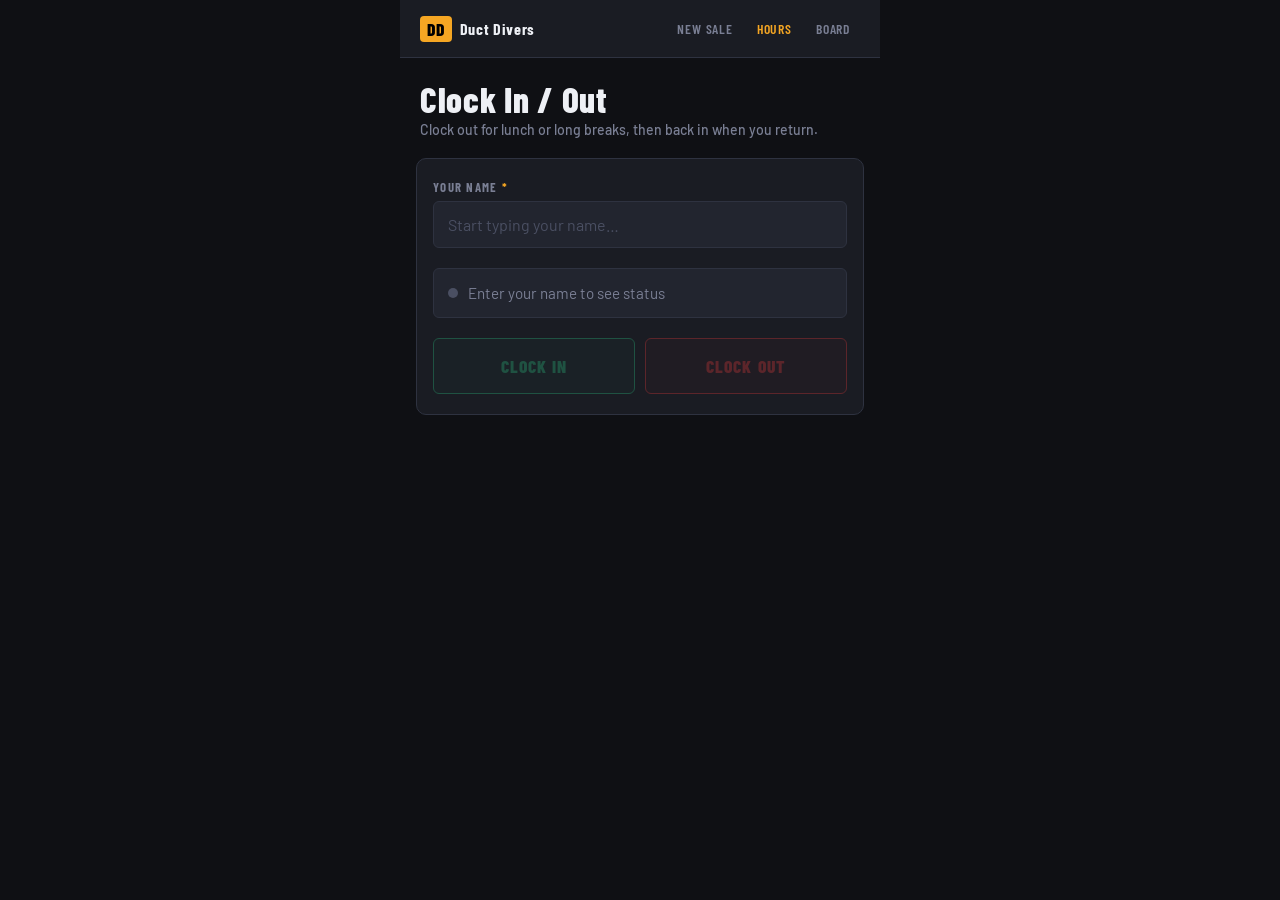
<file: hours.html>
<!DOCTYPE html>
<html lang="en">
<head>
  <meta charset="UTF-8" />
  <meta name="viewport" content="width=device-width, initial-scale=1.0" />
  <title>Duct Divers — Hours</title>
  <link rel="preconnect" href="https://fonts.googleapis.com" />
  <link href="https://fonts.googleapis.com/css2?family=Barlow+Condensed:wght@400;600;700;800&family=Barlow:wght@400;500;600&display=swap" rel="stylesheet" />
  <link rel="stylesheet" href="css/style.css" />
</head>
<body>

  <div class="app-shell">

    <nav class="nav">
      <div class="nav-logo">
        <span class="logo-mark">DD</span>
        <span class="logo-text">Duct Divers</span>
      </div>
      <div class="nav-links">
        <a href="index.html" class="nav-link">New Sale</a>
        <a href="hours.html" class="nav-link active">Hours</a>
        <a href="leaderboard.html" class="nav-link">Board</a>
      </div>
    </nav>

    <main class="main">
      <div class="page-header">
        <h1 class="page-title">Clock In / Out</h1>
        <p class="page-sub">Clock out for lunch or long breaks, then back in when you return.</p>
      </div>

      <div class="form-card">

        <!-- Salesman Name -->
        <div class="field-group">
          <label class="field-label" for="hoursName">Your Name <span class="req">*</span></label>
          <div class="autocomplete-wrap">
            <input class="field-input" type="text" id="hoursName" name="hoursName"
              placeholder="Start typing your name…" autocomplete="off" />
            <ul class="autocomplete-list" id="hoursSuggestions" role="listbox"></ul>
          </div>
          <span class="field-error" id="err-hoursName">Required</span>
        </div>

        <!-- Status display -->
        <div class="clock-status" id="clockStatus">
          <div class="status-dot" id="statusDot"></div>
          <span id="statusText">Enter your name to see status</span>
        </div>

        <!-- Action buttons -->
        <div class="clock-actions">
          <button type="button" class="btn-clock btn-clockin" id="btnClockIn" onclick="handleClockIn()">
            Clock In
          </button>
          <button type="button" class="btn-clock btn-clockout" id="btnClockOut" onclick="handleClockOut()">
            Clock Out
          </button>
        </div>

        <!-- Today's sessions -->
        <div class="sessions-section" id="sessionsSection" hidden>
          <h3 class="sessions-title">Today's Sessions</h3>
          <div id="sessionsList" class="sessions-list"></div>
          <div class="sessions-total" id="sessionsTotal"></div>
        </div>

      </div>

      <!-- Confirmation banner -->
      <div class="success-banner" id="hoursBanner" hidden>
        <span class="success-icon" id="hoursBannerIcon">✓</span>
        <div>
          <strong id="hoursBannerTitle">Clocked In!</strong>
          <p id="hoursBannerSub">Have a great shift.</p>
        </div>
      </div>

    </main>
  </div>

  <script src="js/config.js"></script>
  <script src="js/sheets.js"></script>
  <script src="js/hours.js"></script>
</body>
</html>
</file>
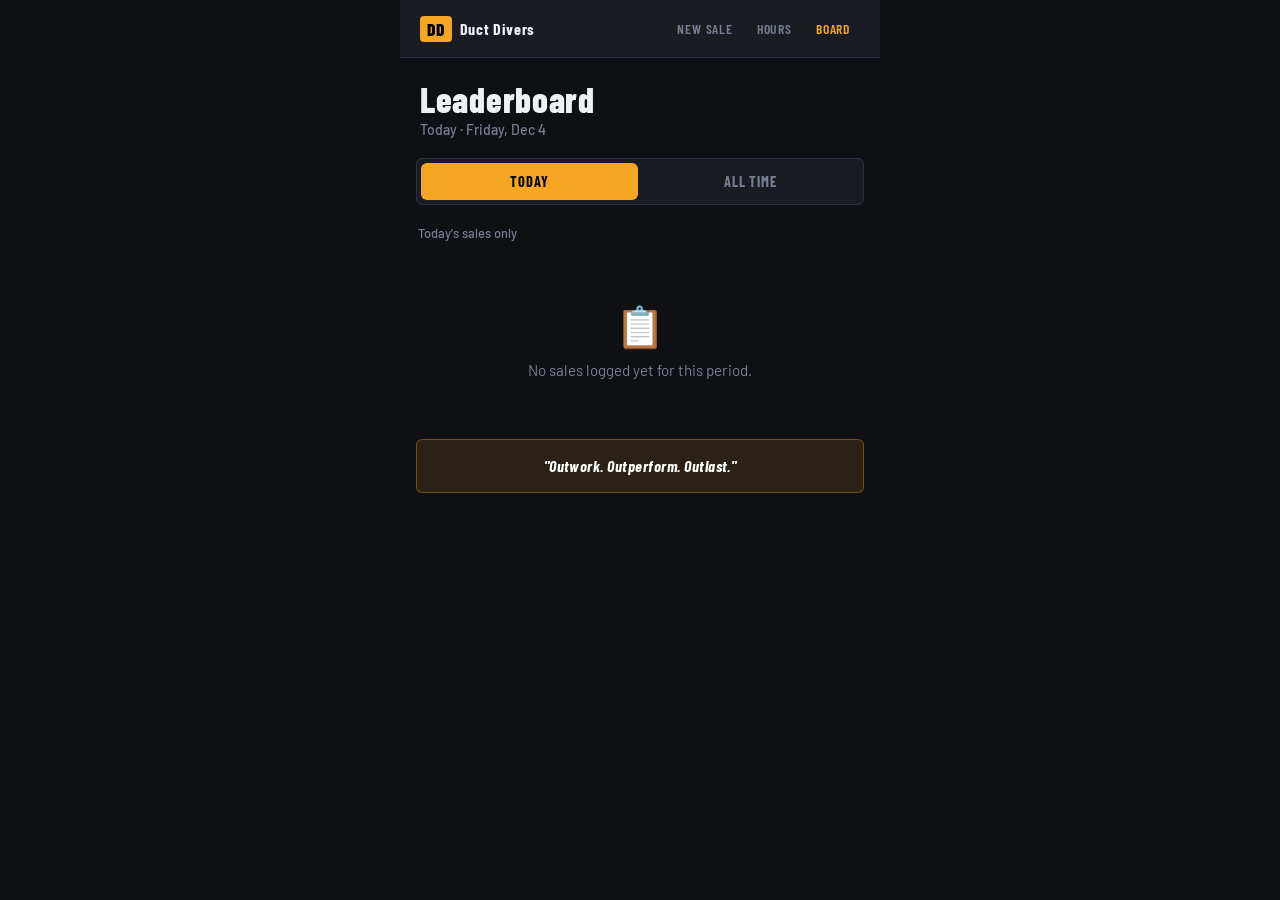
<file: leaderboard.html>
<!DOCTYPE html>
<html lang="en">
<head>
  <meta charset="UTF-8" />
  <meta name="viewport" content="width=device-width, initial-scale=1.0" />
  <title>Duct Divers — Leaderboard</title>
  <link rel="preconnect" href="https://fonts.googleapis.com" />
  <link href="https://fonts.googleapis.com/css2?family=Barlow+Condensed:wght@400;600;700;800&family=Barlow:wght@400;500;600&display=swap" rel="stylesheet" />
  <link rel="stylesheet" href="css/style.css" />
</head>
<body>

  <div class="app-shell">

    <nav class="nav">
      <div class="nav-logo">
        <span class="logo-mark">DD</span>
        <span class="logo-text">Duct Divers</span>
      </div>
      <div class="nav-links">
        <a href="index.html" class="nav-link">New Sale</a>
        <a href="hours.html" class="nav-link">Hours</a>
        <a href="leaderboard.html" class="nav-link active">Board</a>
      </div>
    </nav>

    <main class="main">

      <div class="page-header">
        <h1 class="page-title">Leaderboard</h1>
        <p class="page-sub">Today · <span id="todayDate"></span></p>
      </div>

      <!-- Toggle -->
      <div class="board-toggle">
        <button class="toggle-btn active" id="btnToday"   onclick="switchBoard('today')">Today</button>
        <button class="toggle-btn"        id="btnAllTime" onclick="switchBoard('alltime')">All Time</button>
      </div>

      <!-- Subtitle + last updated -->
      <div class="board-meta">
        <span class="board-subtitle" id="boardSubtitle">Today's sales only</span>
        <span class="last-updated"   id="lastUpdated"></span>
      </div>

      <!-- Loading spinner -->
      <div id="boardLoading" class="board-loading">
        <div class="spinner"></div>
        <span>Loading...</span>
      </div>

      <!-- Board content -->
      <div id="boardContent" class="board-content" hidden>
        <div class="podium"     id="podium"></div>
        <div class="board-list" id="boardList"></div>
      </div>

      <!-- Empty state -->
      <div id="boardEmpty" class="board-empty" hidden>
        <span class="empty-icon">📋</span>
        <p>No sales logged yet for this period.</p>
      </div>

      <!-- Motivational quote — always visible at bottom -->
      <div class="quote-bar" id="motivationalQuote"></div>

    </main>
  </div>

  <script src="js/config.js"></script>
  <script src="js/sheets.js"></script>
  <script src="js/leaderboard.js"></script>
</body>
</html>
</file>
<file: css/style.css>
/* ============================================================
   DUCT DIVERS SALES SYSTEM - STYLESHEET
   Mobile-first. Industrial/utilitarian aesthetic.
   ============================================================ */

:root {
  --bg:         #0f1014;
  --surface:    #1a1c23;
  --surface2:   #22252f;
  --border:     #2e3240;
  --accent:     #f5a623;
  --accent-dim: #c4831a;
  --green:      #2dce89;
  --red:        #f53c3c;
  --text:       #eef0f5;
  --text-muted: #7a7f94;
  --text-dim:   #4a4f62;
  --font-head:  'Barlow Condensed', sans-serif;
  --font-body:  'Barlow', sans-serif;
  --radius:     10px;
  --radius-sm:  6px;
}

*, *::before, *::after { box-sizing: border-box; margin: 0; padding: 0; }

html { font-size: 16px; -webkit-tap-highlight-color: transparent; }

body {
  background: var(--bg);
  color: var(--text);
  font-family: var(--font-body);
  min-height: 100dvh;
}

/* APP SHELL */
.app-shell {
  max-width: 480px;
  margin: 0 auto;
  min-height: 100dvh;
  display: flex;
  flex-direction: column;
}

/* NAV */
.nav {
  display: flex;
  align-items: center;
  justify-content: space-between;
  padding: 14px 20px;
  background: var(--surface);
  border-bottom: 1px solid var(--border);
  position: sticky;
  top: 0;
  z-index: 100;
}

.nav-logo {
  display: flex;
  align-items: center;
  gap: 8px;
}

.logo-mark {
  font-family: var(--font-head);
  font-weight: 800;
  font-size: 1.1rem;
  background: var(--accent);
  color: #000;
  padding: 2px 7px;
  border-radius: 4px;
  letter-spacing: 0.05em;
}

.logo-text {
  font-family: var(--font-head);
  font-weight: 700;
  font-size: 1rem;
  letter-spacing: 0.04em;
  color: var(--text);
}

.nav-links {
  display: flex;
  gap: 4px;
}

.nav-link {
  font-family: var(--font-head);
  font-weight: 600;
  font-size: 0.85rem;
  letter-spacing: 0.06em;
  text-transform: uppercase;
  color: var(--text-muted);
  text-decoration: none;
  padding: 6px 10px;
  border-radius: var(--radius-sm);
  transition: color 0.15s, background 0.15s;
}

.nav-link:hover { color: var(--text); background: var(--surface2); }
.nav-link.active { color: var(--accent); }

/* MAIN */
.main {
  flex: 1;
  padding: 24px 16px 40px;
  display: flex;
  flex-direction: column;
  gap: 20px;
}

/* PAGE HEADER */
.page-header { padding-left: 4px; }

.page-title {
  font-family: var(--font-head);
  font-weight: 800;
  font-size: 2.2rem;
  letter-spacing: 0.02em;
  line-height: 1;
  color: var(--text);
}

.page-sub {
  margin-top: 4px;
  font-size: 0.88rem;
  color: var(--text-muted);
  font-weight: 500;
}

/* FORM CARD */
.form-card {
  background: var(--surface);
  border: 1px solid var(--border);
  border-radius: var(--radius);
  padding: 20px 16px;
  display: flex;
  flex-direction: column;
  gap: 20px;
}

/* FIELDS */
.field-group { display: flex; flex-direction: column; gap: 6px; position: relative; }

.field-label {
  font-family: var(--font-head);
  font-weight: 700;
  font-size: 0.8rem;
  letter-spacing: 0.1em;
  text-transform: uppercase;
  color: var(--text-muted);
}

.req { color: var(--accent); }
.optional { color: var(--text-dim); font-weight: 400; text-transform: none; font-family: var(--font-body); font-size: 0.78rem; }

.field-input {
  width: 100%;
  background: var(--surface2);
  border: 1.5px solid var(--border);
  border-radius: var(--radius-sm);
  color: var(--text);
  font-family: var(--font-body);
  font-size: 1rem;
  padding: 13px 14px;
  outline: none;
  transition: border-color 0.15s, box-shadow 0.15s;
  -webkit-appearance: none;
  appearance: none;
}

.field-input::placeholder { color: var(--text-dim); }
.field-input:focus {
  border-color: var(--accent);
  box-shadow: 0 0 0 3px rgba(245,166,35,0.12);
}

.field-input.error { border-color: var(--red); }

.field-error {
  font-size: 0.75rem;
  color: var(--red);
  display: none;
}
.field-error.visible { display: block; }

/* SELECT */
.select-wrap { position: relative; }
.field-select { cursor: pointer; padding-right: 36px; }
.select-arrow {
  position: absolute;
  right: 12px;
  top: 50%;
  transform: translateY(-50%);
  color: var(--text-muted);
  pointer-events: none;
  font-size: 1rem;
}
.field-select option { background: var(--surface2); color: var(--text); }

/* PILL PAYMENT BUTTONS */
.pill-group { display: flex; gap: 10px; }

.pill {
  flex: 1;
  display: flex;
  align-items: center;
  justify-content: center;
  gap: 7px;
  background: var(--surface2);
  border: 1.5px solid var(--border);
  border-radius: var(--radius-sm);
  color: var(--text-muted);
  font-family: var(--font-head);
  font-weight: 700;
  font-size: 1rem;
  letter-spacing: 0.04em;
  padding: 14px 10px;
  cursor: pointer;
  transition: all 0.15s;
  -webkit-appearance: none;
}

.pill:hover { border-color: var(--accent); color: var(--text); }
.pill.selected {
  background: rgba(245,166,35,0.12);
  border-color: var(--accent);
  color: var(--accent);
}

.pill-icon { font-size: 1.1rem; }

/* â”€â”€ PRICE */
.price-wrap { position: relative; }
.price-symbol {
  position: absolute;
  left: 14px;
  top: 50%;
  transform: translateY(-50%);
  color: var(--text-muted);
  font-weight: 600;
  pointer-events: none;
}
.price-input { padding-left: 26px; }
.price-input::-webkit-outer-spin-button,
.price-input::-webkit-inner-spin-button { -webkit-appearance: none; margin: 0; }

/* TEXT AREA */
.field-textarea { resize: vertical; min-height: 80px; line-height: 1.5; }

/* SUBMIT BUTTON */
.btn-submit {
  width: 100%;
  background: var(--accent);
  color: #000;
  font-family: var(--font-head);
  font-weight: 800;
  font-size: 1.15rem;
  letter-spacing: 0.08em;
  text-transform: uppercase;
  border: none;
  border-radius: var(--radius-sm);
  padding: 16px;
  cursor: pointer;
  transition: background 0.15s, transform 0.1s;
  margin-top: 4px;
}
.btn-submit:hover { background: var(--accent-dim); }
.btn-submit:active { transform: scale(0.98); }
.btn-submit:disabled { opacity: 0.5; cursor: not-allowed; }

.btn-spinner { display: inline-block; animation: spin 0.8s linear infinite; }
@keyframes spin { to { transform: rotate(360deg); } }

/* AUTOCOMPLETE */
.autocomplete-wrap { position: relative; }

.autocomplete-list {
  position: absolute;
  top: calc(100% + 4px);
  left: 0; right: 0;
  background: var(--surface2);
  border: 1.5px solid var(--accent);
  border-radius: var(--radius-sm);
  list-style: none;
  z-index: 200;
  max-height: 200px;
  overflow-y: auto;
  display: none;
  box-shadow: 0 8px 24px rgba(0,0,0,0.4);
}

.autocomplete-list.open { display: block; }

.autocomplete-list li {
  padding: 12px 14px;
  cursor: pointer;
  font-size: 0.97rem;
  color: var(--text);
  border-bottom: 1px solid var(--border);
  transition: background 0.1s;
}
.autocomplete-list li:last-child { border-bottom: none; }
.autocomplete-list li:hover,
.autocomplete-list li.highlighted { background: rgba(245,166,35,0.1); color: var(--accent); }

/* SUCCESS BANNER */
.success-banner {
  display: flex;
  align-items: center;
  gap: 14px;
  background: rgba(45,206,137,0.1);
  border: 1px solid var(--green);
  border-radius: var(--radius);
  padding: 16px 18px;
  animation: slideUp 0.3s ease;
}
.success-banner[hidden] { display: none; }

.success-icon { font-size: 1.5rem; color: var(--green); }
.success-banner strong { font-family: var(--font-head); font-size: 1.1rem; font-weight: 700; letter-spacing: 0.03em; }
.success-banner p { font-size: 0.85rem; color: var(--text-muted); margin-top: 2px; }

@keyframes slideUp {
  from { opacity: 0; transform: translateY(10px); }
  to   { opacity: 1; transform: translateY(0); }
}

/* CLOCK IN/OUT */
.clock-status {
  display: flex;
  align-items: center;
  gap: 10px;
  padding: 14px;
  background: var(--surface2);
  border-radius: var(--radius-sm);
  border: 1px solid var(--border);
  font-size: 0.95rem;
  color: var(--text-muted);
  min-height: 50px;
}

.status-dot {
  width: 10px; height: 10px;
  border-radius: 50%;
  background: var(--text-dim);
  flex-shrink: 0;
  transition: background 0.3s;
}
.status-dot.in  { background: var(--green); box-shadow: 0 0 8px var(--green); }
.status-dot.out { background: var(--red); }

.clock-actions {
  display: grid;
  grid-template-columns: 1fr 1fr;
  gap: 10px;
}

.btn-clock {
  padding: 16px 10px;
  border-radius: var(--radius-sm);
  border: 1.5px solid transparent;
  font-family: var(--font-head);
  font-weight: 800;
  font-size: 1.1rem;
  letter-spacing: 0.06em;
  text-transform: uppercase;
  cursor: pointer;
  transition: all 0.15s;
}
.btn-clock:disabled { opacity: 0.3; cursor: not-allowed; }

.btn-clockin {
  background: rgba(45,206,137,0.1);
  border-color: var(--green);
  color: var(--green);
}
.btn-clockin:not(:disabled):hover { background: rgba(45,206,137,0.2); }

.btn-clockout {
  background: rgba(245,60,60,0.1);
  border-color: var(--red);
  color: var(--red);
}
.btn-clockout:not(:disabled):hover { background: rgba(245,60,60,0.2); }

/* SESSIONS */
.sessions-section { border-top: 1px solid var(--border); padding-top: 16px; }
.sessions-title {
  font-family: var(--font-head);
  font-size: 0.8rem;
  font-weight: 700;
  letter-spacing: 0.1em;
  text-transform: uppercase;
  color: var(--text-muted);
  margin-bottom: 10px;
}

.sessions-list { display: flex; flex-direction: column; gap: 6px; }

.session-row {
  display: flex;
  justify-content: space-between;
  align-items: center;
  background: var(--surface2);
  border-radius: var(--radius-sm);
  padding: 10px 12px;
  font-size: 0.88rem;
}
.session-time { color: var(--text-muted); }
.session-dur { font-weight: 600; color: var(--text); font-family: var(--font-head); font-size: 1rem; }
.session-open { color: var(--green); font-style: italic; }

.sessions-total {
  margin-top: 10px;
  text-align: right;
  font-family: var(--font-head);
  font-weight: 700;
  font-size: 1.1rem;
  color: var(--accent);
  letter-spacing: 0.04em;
}

/* LEADERBOARD */
.board-toggle {
  display: flex;
  background: var(--surface);
  border: 1px solid var(--border);
  border-radius: var(--radius-sm);
  padding: 4px;
  gap: 4px;
}

.toggle-btn {
  flex: 1;
  background: transparent;
  border: none;
  color: var(--text-muted);
  font-family: var(--font-head);
  font-weight: 700;
  font-size: 0.9rem;
  letter-spacing: 0.06em;
  text-transform: uppercase;
  padding: 10px;
  border-radius: 6px;
  cursor: pointer;
  transition: all 0.15s;
}
.toggle-btn.active {
  background: var(--accent);
  color: #000;
}

.board-loading, .board-empty {
  text-align: center;
  padding: 40px 20px;
  color: var(--text-muted);
  font-size: 0.95rem;
}
.empty-icon { font-size: 2.5rem; display: block; margin-bottom: 10px; }

/* Podium */
.podium {
  display: flex;
  justify-content: center;
  align-items: flex-end;
  gap: 8px;
  padding: 20px 0 0;
}

.podium-slot {
  display: flex;
  flex-direction: column;
  align-items: center;
  gap: 6px;
}

.podium-name {
  font-family: var(--font-head);
  font-weight: 700;
  font-size: 0.85rem;
  letter-spacing: 0.04em;
  text-align: center;
  max-width: 90px;
  overflow: hidden;
  text-overflow: ellipsis;
  white-space: nowrap;
}

.podium-count {
  font-family: var(--font-head);
  font-weight: 800;
  font-size: 1.6rem;
  color: var(--accent);
  line-height: 1;
}

.podium-count-label {
  font-size: 0.7rem;
  color: var(--text-dim);
  text-transform: uppercase;
  letter-spacing: 0.08em;
}

.podium-block {
  width: 88px;
  display: flex;
  align-items: center;
  justify-content: center;
  border-radius: 6px 6px 0 0;
  font-family: var(--font-head);
  font-weight: 800;
  font-size: 1.4rem;
}

.podium-slot:nth-child(1) .podium-block { /* 2nd */
  height: 70px;
  background: var(--surface2);
  border: 1px solid var(--border);
  color: var(--text-muted);
}
.podium-slot:nth-child(2) .podium-block { /* 1st */
  height: 100px;
  background: rgba(245,166,35,0.15);
  border: 1.5px solid var(--accent);
  color: var(--accent);
}
.podium-slot:nth-child(3) .podium-block { /* 3rd */
  height: 50px;
  background: var(--surface2);
  border: 1px solid var(--border);
  color: var(--text-dim);
}

/* Board list */
.board-list {
  display: flex;
  flex-direction: column;
  gap: 8px;
  margin-top: 16px;
}

.board-row {
  display: flex;
  align-items: center;
  gap: 12px;
  background: var(--surface);
  border: 1px solid var(--border);
  border-radius: var(--radius-sm);
  padding: 14px 16px;
  transition: border-color 0.15s;
}
.board-row:hover { border-color: var(--accent); }

.board-rank {
  font-family: var(--font-head);
  font-weight: 800;
  font-size: 1.2rem;
  color: var(--text-dim);
  width: 26px;
  text-align: center;
  flex-shrink: 0;
}
.board-rank.top { color: var(--accent); }

.board-name {
  flex: 1;
  font-family: var(--font-head);
  font-weight: 700;
  font-size: 1.1rem;
  letter-spacing: 0.02em;
}

.board-stats {
  text-align: right;
}
.board-sales {
  font-family: var(--font-head);
  font-weight: 800;
  font-size: 1.2rem;
  color: var(--accent);
}
.board-rev {
  font-size: 0.78rem;
  color: var(--text-muted);
}

/* ============================================================
   LEADERBOARD ADDITIONS
   ============================================================ */

/* Motivational quote bar — high contrast so it's always visible */
.quote-bar {
  font-family: var(--font-head);
  font-size: 1rem;
  font-weight: 700;
  font-style: italic;
  color: #fff;                              /* solid white — always visible */
  letter-spacing: 0.03em;
  text-align: center;
  padding: 14px 16px;
  background: rgba(245,166,35,0.12);
  border: 1px solid rgba(245,166,35,0.35);
  border-radius: var(--radius-sm);
  line-height: 1.5;
  min-height: 52px;                         /* visible even before JS runs */
}

/* Board meta row — subtitle + last updated */
.board-meta {
  display: flex;
  justify-content: space-between;
  align-items: center;
  padding: 0 2px;
}

.board-subtitle {
  font-size: 0.8rem;
  color: var(--text-muted);
  font-weight: 500;
}

.last-updated {
  font-size: 0.75rem;
  color: var(--text-dim);
  font-style: italic;
}

/* Loading spinner */
.board-loading {
  display: flex;
  flex-direction: column;
  align-items: center;
  gap: 12px;
  padding: 40px 20px;
  color: var(--text-muted);
  font-size: 0.95rem;
}

.spinner {
  width: 28px;
  height: 28px;
  border: 3px solid var(--border);
  border-top-color: var(--accent);
  border-radius: 50%;
  animation: spin 0.7s linear infinite;
}

/* Ensure hidden attribute always wins over display:flex */
[hidden] { display: none !important; }
</file>
